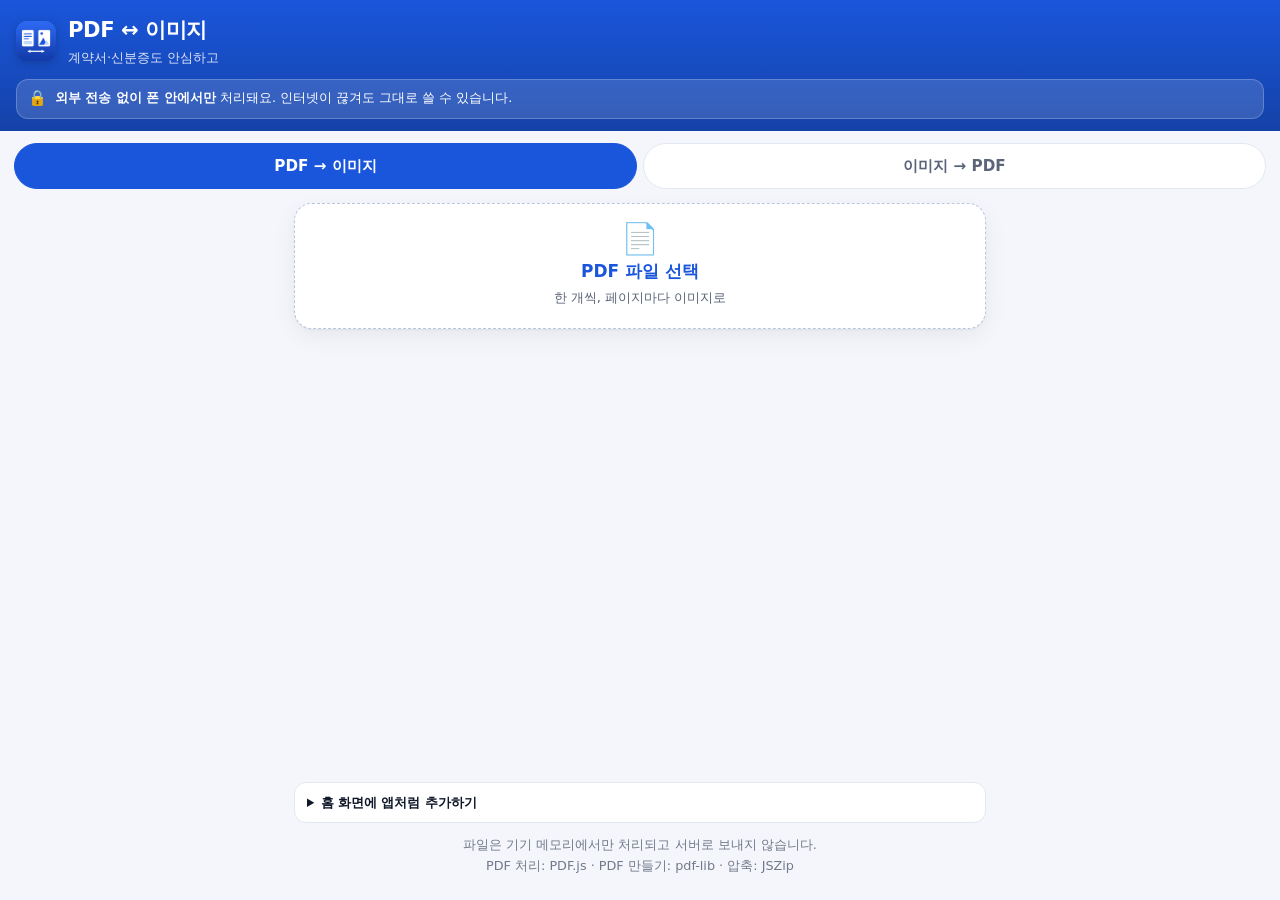
<file: index.html>
<!DOCTYPE html>
<html lang="ko">
<head>
<meta charset="utf-8">
<meta name="viewport" content="width=device-width, initial-scale=1, viewport-fit=cover">
<title>PDF ↔ 이미지 — 폰 안에서 안전하게</title>
<meta name="description" content="PDF를 페이지별 이미지로 바꾸거나, 사진 여러 장을 PDF 하나로 묶는 도구. 모든 처리는 기기 안에서만 이루어지고 파일은 어디로도 전송되지 않습니다.">
<meta name="theme-color" content="#1a56db">
<meta name="referrer" content="no-referrer">
<meta http-equiv="Content-Security-Policy" content="default-src 'self'; img-src 'self' data: blob:; connect-src 'self' blob: data:; worker-src 'self' blob:; style-src 'self' 'unsafe-inline'; script-src 'self'; manifest-src 'self'">
<meta name="apple-mobile-web-app-capable" content="yes">
<meta name="mobile-web-app-capable" content="yes">
<meta name="apple-mobile-web-app-status-bar-style" content="default">
<meta name="apple-mobile-web-app-title" content="PDF↔이미지">
<meta name="format-detection" content="telephone=no">
<link rel="manifest" href="./manifest.webmanifest">
<link rel="apple-touch-icon" href="./icons/apple-touch-icon.png">
<link rel="icon" href="./icons/icon-192.png" sizes="192x192">
<link rel="stylesheet" href="./styles.css?v=4">
</head>
<body>

<header class="app-header">
  <div class="brand">
    <img class="brand-icon" src="./icons/icon-192.png" alt="" width="40" height="40">
    <div>
      <h1>PDF ↔ 이미지</h1>
      <p class="brand-sub">계약서·신분증도 안심하고</p>
    </div>
  </div>
  <p class="privacy-note">
    <span class="lock" aria-hidden="true">🔒</span>
    <span><strong>외부 전송 없이 폰 안에서만</strong> 처리돼요. 인터넷이 끊겨도 그대로 쓸 수 있습니다.</span>
  </p>
</header>

<nav class="tabs" role="tablist" aria-label="모드 선택">
  <button class="tab is-active" id="tab-pdf2img" role="tab" aria-selected="true" aria-controls="panel-pdf2img" data-tab="pdf2img">PDF → 이미지</button>
  <button class="tab" id="tab-img2pdf" role="tab" aria-selected="false" aria-controls="panel-img2pdf" data-tab="img2pdf">이미지 → PDF</button>
</nav>

<main>
  <!-- ============ PDF → 이미지 ============ -->
  <section class="panel is-active" id="panel-pdf2img" role="tabpanel" aria-labelledby="tab-pdf2img">

    <label class="picker" for="pdfInput" id="pdfPicker">
      <span class="picker-icon" aria-hidden="true">📄</span>
      <span class="picker-title">PDF 파일 선택</span>
      <span class="picker-sub">한 개씩, 페이지마다 이미지로</span>
    </label>
    <input id="pdfInput" type="file" accept="application/pdf,.pdf" class="sr-only">

    <div class="card hidden" id="pdfInfo">
      <div class="file-row">
        <span class="file-name" id="pdfName">—</span>
        <button class="btn-ghost" id="pdfReset" type="button">다른 파일</button>
      </div>
      <p class="meta" id="pdfMeta">—</p>
    </div>

    <div class="card hidden" id="pdfOptions">
      <div class="opt-row">
        <span class="opt-label">파일 형식</span>
        <div class="segmented" role="radiogroup" aria-label="파일 형식" id="formatSeg">
          <button type="button" class="seg is-active" data-value="png" role="radio" aria-checked="true">PNG</button>
          <button type="button" class="seg" data-value="jpeg" role="radio" aria-checked="false">JPG</button>
        </div>
      </div>
      <div class="opt-row">
        <span class="opt-label">화질</span>
        <div class="segmented" role="radiogroup" aria-label="화질" id="qualitySeg">
          <button type="button" class="seg is-active" data-value="normal" role="radio" aria-checked="true">보통</button>
          <button type="button" class="seg" data-value="high" role="radio" aria-checked="false">고화질</button>
        </div>
      </div>
      <p class="hint" id="qualityHint">보통 · 약 150dpi — 화면으로 보기 좋아요</p>
    </div>

    <div class="progress hidden" id="pdfProgress">
      <div class="progress-bar"><span id="pdfProgressFill"></span></div>
      <p class="progress-text" id="pdfProgressText">준비 중…</p>
    </div>

    <div class="section-head hidden" id="pdfPreviewHead">
      <h2>미리보기</h2>
      <span class="count" id="pdfPageCount"></span>
    </div>
    <div class="page-grid" id="pdfPreview"></div>

    <div class="action-bar hidden" id="pdfActions">
      <button class="btn btn-primary" id="btnZip" type="button">ZIP으로 한 번에 저장</button>
      <div class="btn-row">
        <button class="btn" id="btnShare" type="button">공유</button>
        <button class="btn" id="btnEach" type="button">전체 저장</button>
      </div>
      <p class="hint">아이폰에서는 <strong>공유</strong>나 <strong>ZIP 저장</strong>이 가장 편해요.<br>한 장만 필요하면 미리보기 오른쪽 위 <strong>↓</strong> 버튼을 누르세요.</p>
    </div>
  </section>

  <!-- ============ 이미지 → PDF ============ -->
  <section class="panel" id="panel-img2pdf" role="tabpanel" aria-labelledby="tab-img2pdf">

    <label class="picker" for="imgInput" id="imgPicker">
      <span class="picker-icon" aria-hidden="true">🖼️</span>
      <span class="picker-title">사진 선택</span>
      <span class="picker-sub">여러 장을 골라 PDF 하나로</span>
    </label>
    <input id="imgInput" type="file" accept="image/*" multiple class="sr-only">

    <div class="card hidden" id="imgOptions">
      <div class="opt-row">
        <span class="opt-label">페이지 크기</span>
        <div class="segmented" role="radiogroup" aria-label="페이지 크기" id="fitSeg">
          <button type="button" class="seg is-active" data-value="a4" role="radio" aria-checked="true">A4 맞춤</button>
          <button type="button" class="seg" data-value="orig" role="radio" aria-checked="false">원본 크기</button>
        </div>
      </div>
      <p class="hint" id="fitHint">A4 맞춤 · 여백 없이 비율 유지하며 A4 한 장에 담아요</p>
      <p class="hint">페이지가 이상하면 위(↑) 아래(↓) 버튼으로 순서를 바꾸고, ↻ 로 90°씩 돌릴 수 있어요.</p>
    </div>

    <div class="section-head hidden" id="imgHead">
      <h2>페이지 순서</h2>
      <button class="btn-ghost" id="imgClear" type="button">전체 삭제</button>
    </div>
    <ol class="thumb-list" id="imgList"></ol>

    <div class="progress hidden" id="imgProgress">
      <div class="progress-bar"><span id="imgProgressFill"></span></div>
      <p class="progress-text" id="imgProgressText">준비 중…</p>
    </div>

    <div class="action-bar hidden" id="imgActions">
      <button class="btn btn-primary" id="btnMakePdf" type="button">PDF 하나로 만들기</button>
    </div>

    <div class="card hidden" id="pdfResult">
      <div class="file-row">
        <span class="file-name" id="resultName">—</span>
        <span class="badge">완성</span>
      </div>
      <canvas class="result-preview" id="resultPreview" aria-label="만들어진 PDF 첫 페이지 미리보기"></canvas>
      <div class="btn-row">
        <button class="btn btn-primary" id="btnSavePdf" type="button">저장</button>
        <button class="btn" id="btnSharePdf" type="button">공유</button>
      </div>
    </div>
  </section>
</main>

<footer class="app-footer">
  <details class="howto">
    <summary>홈 화면에 앱처럼 추가하기</summary>
    <ol>
      <li>Safari 하단의 <strong>공유 버튼</strong>(□↑)을 누릅니다.</li>
      <li><strong>홈 화면에 추가</strong>를 선택합니다.</li>
      <li>홈 화면 아이콘으로 열면 주소창 없이 앱처럼 뜨고, 비행기 모드에서도 동작합니다.</li>
    </ol>
  </details>
  <p class="footer-note">파일은 기기 메모리에서만 처리되고 서버로 보내지 않습니다.<br>PDF 처리: PDF.js · PDF 만들기: pdf-lib · 압축: JSZip</p>
</footer>

<div class="toast" id="toast" role="status" aria-live="polite"></div>

<script src="./vendor/pdf.min.js"></script>
<script src="./vendor/pdf-lib.min.js"></script>
<script src="./vendor/jszip.min.js"></script>
<script src="./app.js?v=2"></script>
</body>
</html>
</file>
<file: styles.css>
/* PDF ↔ 이미지 — 모바일 퍼스트 (iPhone Safari / PWA) */

:root{
  --bg:#f4f6fb;
  --surface:#ffffff;
  --surface-2:#eef2f9;
  --line:#e2e8f2;
  --text:#101828;
  --text-2:#5b6478;
  --brand:#1a56db;
  --brand-strong:#1442a8;
  --brand-soft:#e4edff;
  --danger:#c0392b;
  --ok:#0f7b57;
  --radius:18px;
  --radius-sm:12px;
  --shadow:0 1px 2px rgba(16,24,40,.05), 0 8px 24px rgba(16,24,40,.06);
  --header-h:0px;
}

@media (prefers-color-scheme: dark){
  :root{
    --bg:#0d1117;
    --surface:#161b22;
    --surface-2:#1d242e;
    --line:#2a323d;
    --text:#e9edf3;
    --text-2:#9aa5b5;
    --brand:#5d8bff;
    --brand-strong:#8fb0ff;
    --brand-soft:#1b2a4a;
    --shadow:0 1px 2px rgba(0,0,0,.4), 0 8px 24px rgba(0,0,0,.35);
  }
}

*,*::before,*::after{box-sizing:border-box}

html,body{margin:0;padding:0}

body{
  background:var(--bg);
  color:var(--text);
  font-family:-apple-system,BlinkMacSystemFont,"Apple SD Gothic Neo","Pretendard","Malgun Gothic","Noto Sans KR",system-ui,sans-serif;
  font-size:16px;
  line-height:1.5;
  -webkit-text-size-adjust:100%;
  -webkit-tap-highlight-color:transparent;
  min-height:100vh;
  min-height:100dvh;
  display:flex;
  flex-direction:column;
  padding-left:env(safe-area-inset-left);
  padding-right:env(safe-area-inset-right);
}

.sr-only{
  position:absolute;width:1px;height:1px;margin:-1px;padding:0;overflow:hidden;
  clip:rect(0 0 0 0);white-space:nowrap;border:0;
}

.hidden{display:none !important}

/* ---------- header ---------- */

.app-header{
  padding:calc(env(safe-area-inset-top) + 14px) 16px 12px;
  background:linear-gradient(180deg, #1a56db 0%, #1442a8 100%);
  color:#fff;
}
@media (prefers-color-scheme: dark){
  .app-header{background:linear-gradient(180deg,#16223c 0%,#111827 100%)}
}

.brand{display:flex;align-items:center;gap:12px}
.brand-icon{border-radius:11px;box-shadow:0 2px 8px rgba(0,0,0,.18)}
.brand h1{margin:0;font-size:1.32rem;font-weight:800;letter-spacing:-.02em}
.brand-sub{margin:2px 0 0;font-size:.82rem;opacity:.85}

.privacy-note{
  display:flex;gap:8px;align-items:flex-start;
  margin:12px 0 0;padding:9px 11px;
  background:rgba(255,255,255,.14);
  border:1px solid rgba(255,255,255,.22);
  border-radius:var(--radius-sm);
  font-size:.8rem;line-height:1.45;
}
.privacy-note .lock{font-size:.95rem;line-height:1.3}
.privacy-note strong{font-weight:700}

/* ---------- tabs ---------- */

.tabs{
  display:flex;gap:6px;
  padding:12px 14px 0;
  position:sticky;top:0;z-index:20;
  background:var(--bg);
  padding-top:calc(12px + env(safe-area-inset-top) * 0);
}
.tab{
  flex:1;
  min-height:46px;
  border:1px solid var(--line);
  background:var(--surface);
  color:var(--text-2);
  border-radius:999px;
  font-size:.95rem;
  font-weight:700;
  font-family:inherit;
  cursor:pointer;
  transition:background .15s,color .15s,border-color .15s;
}
.tab.is-active{
  background:var(--brand);
  border-color:var(--brand);
  color:#fff;
}

/* ---------- layout ---------- */

main{flex:1;padding:14px 14px 8px;max-width:720px;width:100%;margin:0 auto}

.panel{display:none;flex-direction:column;gap:14px}
.panel.is-active{display:flex}

/* ---------- picker ---------- */

.picker{
  display:flex;flex-direction:column;align-items:center;justify-content:center;gap:4px;
  min-height:126px;
  padding:18px;
  background:var(--surface);
  border:1.5px dashed #b9c6de;
  border-radius:var(--radius);
  box-shadow:var(--shadow);
  cursor:pointer;
  text-align:center;
  user-select:none;
  transition:transform .08s ease, border-color .15s;
}
@media (prefers-color-scheme: dark){ .picker{border-color:#38455a} }
.picker:active{transform:scale(.99);border-color:var(--brand)}
.picker-icon{font-size:1.9rem;line-height:1}
.picker-title{font-size:1.06rem;font-weight:800;color:var(--brand)}
.picker-sub{font-size:.82rem;color:var(--text-2)}

/* ---------- cards ---------- */

.card{
  background:var(--surface);
  border:1px solid var(--line);
  border-radius:var(--radius);
  padding:14px;
  box-shadow:var(--shadow);
}

.file-row{display:flex;align-items:center;gap:10px;justify-content:space-between}
.file-name{
  font-weight:700;font-size:.95rem;
  overflow:hidden;text-overflow:ellipsis;white-space:nowrap;
  min-width:0;flex:1;
}
.meta{margin:6px 0 0;font-size:.82rem;color:var(--text-2)}
.badge{
  flex:none;font-size:.72rem;font-weight:800;color:var(--ok);
  background:rgba(15,123,87,.12);border-radius:999px;padding:3px 9px;
}

/* ---------- options ---------- */

.opt-row{display:flex;align-items:center;justify-content:space-between;gap:12px;padding:4px 0}
.opt-row + .opt-row{margin-top:10px}
.opt-label{font-size:.9rem;font-weight:700;color:var(--text-2);flex:none}

.segmented{
  display:flex;gap:4px;padding:4px;
  background:var(--surface-2);
  border-radius:999px;
  flex:none;
}
.seg{
  min-height:38px;padding:0 16px;
  border:0;background:transparent;color:var(--text-2);
  border-radius:999px;font-size:.88rem;font-weight:700;font-family:inherit;
  cursor:pointer;transition:background .15s,color .15s;
}
.seg.is-active{background:var(--surface);color:var(--brand);box-shadow:0 1px 3px rgba(16,24,40,.12)}
@media (prefers-color-scheme: dark){ .seg.is-active{background:#2b3543;color:var(--brand-strong)} }

.hint{margin:10px 0 0;font-size:.78rem;color:var(--text-2);line-height:1.45}
.hint strong{color:var(--text)}

/* ---------- section head ---------- */

.section-head{display:flex;align-items:baseline;justify-content:space-between;gap:10px;margin-top:2px}
.section-head h2{margin:0;font-size:.95rem;font-weight:800;color:var(--text-2);letter-spacing:-.01em}
.count{font-size:.8rem;color:var(--text-2)}

/* ---------- pdf preview grid ---------- */

.page-grid{
  display:grid;
  grid-template-columns:repeat(auto-fill, minmax(104px, 1fr));
  gap:10px;
}
.page-cell{
  position:relative;
  background:var(--surface);
  border:1px solid var(--line);
  border-radius:var(--radius-sm);
  overflow:hidden;
  box-shadow:var(--shadow);
}
.page-cell canvas{display:block;width:100%;height:auto;background:#fff}
.page-num{
  position:absolute;left:6px;bottom:6px;
  background:rgba(16,24,40,.72);color:#fff;
  font-size:.7rem;font-weight:700;
  padding:2px 7px;border-radius:999px;
}
.page-save{
  position:absolute;top:5px;right:5px;
  width:30px;height:30px;border-radius:50%;
  border:0;background:rgba(16,24,40,.55);color:#fff;
  font-size:.9rem;font-weight:700;line-height:1;font-family:inherit;
  display:flex;align-items:center;justify-content:center;
  cursor:pointer;
  -webkit-backdrop-filter:blur(2px);backdrop-filter:blur(2px);
}
.page-save:active{background:var(--brand)}
.page-save:disabled{opacity:.55}

/* ---------- image thumbnails ---------- */

.thumb-list{list-style:none;margin:0;padding:0;display:flex;flex-direction:column;gap:10px}

.thumb{
  display:flex;align-items:center;gap:12px;
  background:var(--surface);
  border:1px solid var(--line);
  border-radius:var(--radius);
  padding:10px;
  box-shadow:var(--shadow);
}
.thumb-idx{
  flex:none;width:26px;height:26px;border-radius:50%;
  background:var(--brand-soft);color:var(--brand);
  display:flex;align-items:center;justify-content:center;
  font-size:.78rem;font-weight:800;
}
.thumb-img{
  flex:none;width:66px;height:66px;object-fit:contain;
  background:#fff;border-radius:10px;border:1px solid var(--line);
}
.thumb-body{flex:1;min-width:0}
.thumb-name{
  font-size:.8rem;color:var(--text-2);
  overflow:hidden;text-overflow:ellipsis;white-space:nowrap;
}
.thumb-info{font-size:.72rem;color:var(--text-2);opacity:.8;margin-top:2px}
.thumb-actions{display:flex;gap:6px;flex:none}
.icon-btn{
  width:40px;height:40px;border-radius:11px;
  border:1px solid var(--line);
  background:var(--surface-2);color:var(--text);
  font-size:1rem;line-height:1;font-family:inherit;
  display:flex;align-items:center;justify-content:center;
  cursor:pointer;
}
.icon-btn:active{background:var(--brand-soft)}
.icon-btn:disabled{opacity:.3}
.icon-btn.danger{color:var(--danger)}
@media (max-width:359px){
  .thumb{gap:8px;padding:8px}
  .thumb-img{width:54px;height:54px}
  .icon-btn{width:36px;height:36px}
}

/* ---------- progress ---------- */

.progress{margin:2px 0}
.progress-bar{
  height:8px;background:var(--surface-2);border-radius:999px;overflow:hidden;
}
.progress-bar span{
  display:block;height:100%;width:0%;
  background:linear-gradient(90deg,#1a56db,#5d8bff);
  border-radius:999px;
  transition:width .18s ease;
}
.progress-text{margin:8px 0 0;font-size:.8rem;color:var(--text-2);text-align:center}

/* ---------- buttons ---------- */

.btn{
  flex:1;
  min-height:52px;
  padding:0 16px;
  border-radius:14px;
  border:1px solid var(--line);
  background:var(--surface);
  color:var(--text);
  font-size:1rem;
  font-weight:700;
  font-family:inherit;
  cursor:pointer;
  transition:transform .08s ease, background .15s;
}
.btn:active{transform:scale(.985)}
.btn:disabled{opacity:.5;cursor:default;transform:none}
.btn-primary{
  background:var(--brand);border-color:var(--brand);color:#fff;
  box-shadow:0 6px 16px rgba(26,86,219,.24);
}
.btn-ghost{
  min-height:38px;padding:0 12px;
  border:1px solid var(--line);background:var(--surface-2);color:var(--text-2);
  border-radius:10px;font-size:.82rem;font-weight:700;font-family:inherit;cursor:pointer;flex:none;
}
.btn-row{display:flex;gap:10px}

.action-bar{
  display:flex;flex-direction:column;gap:10px;
  padding:4px 0 calc(14px + env(safe-area-inset-bottom));
  margin-top:2px;
}

/* ---------- result ---------- */

.result-preview{
  display:block;width:100%;max-height:360px;object-fit:contain;
  margin:12px 0;
  background:#fff;border-radius:12px;border:1px solid var(--line);
}

/* ---------- footer ---------- */

.app-footer{
  max-width:720px;width:100%;margin:0 auto;
  padding:6px 14px calc(24px + env(safe-area-inset-bottom));
  font-size:.8rem;color:var(--text-2);
}
.howto{background:var(--surface);border:1px solid var(--line);border-radius:12px;padding:10px 12px}
.howto summary{font-weight:700;cursor:pointer;color:var(--text)}
.howto ol{margin:8px 0 0;padding-left:20px}
.howto li{margin:4px 0}
.footer-note{margin:12px 0 0;text-align:center;line-height:1.6;opacity:.85}

/* ---------- toast ---------- */

.toast{
  position:fixed;left:50%;bottom:calc(28px + env(safe-area-inset-bottom));
  transform:translate(-50%, 24px);
  max-width:min(88vw, 420px);
  padding:12px 18px;
  background:rgba(16,24,40,.94);color:#fff;
  border-radius:14px;
  font-size:.88rem;line-height:1.45;text-align:center;
  opacity:0;pointer-events:none;
  transition:opacity .2s ease, transform .2s ease;
  z-index:80;
}
.toast.is-on{opacity:1;transform:translate(-50%,0)}

@media (prefers-reduced-motion: reduce){
  *{transition:none !important;animation:none !important}
}
</file>
